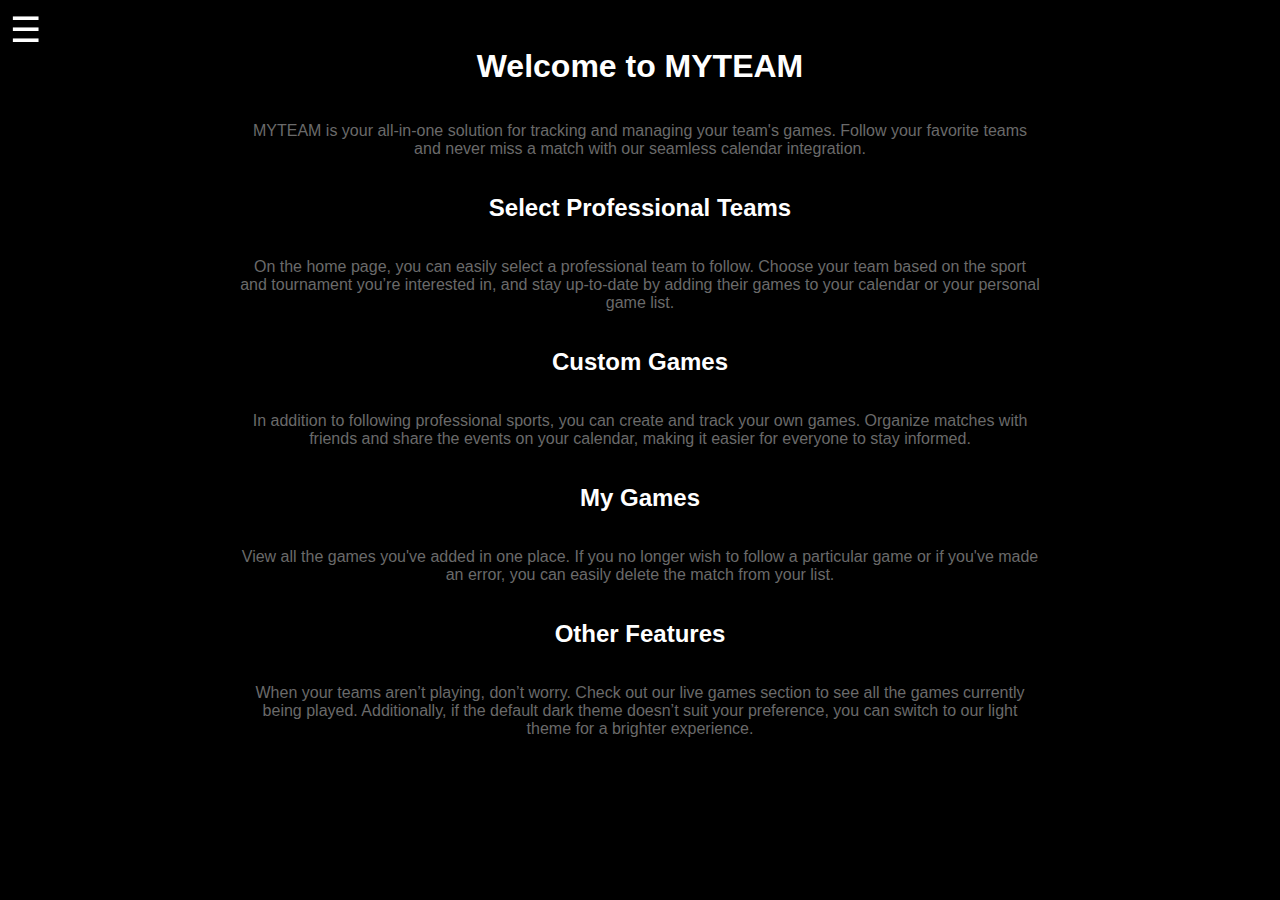
<file: frontend/about.html>
<!DOCTYPE html>
<html lang="en">
<head>
    <meta charset="UTF-8">
    <meta name="viewport" content="width=device-width, initial-scale=1.0">
    <link rel="stylesheet" href="style.css">
    <script src="script.js"></script>
    <title>MYTEAM</title>
</head>
<body>
    <div class="menu-icon" onclick="toggleNav()">☰</div>
    <nav class="navbar">
        <ul class="navbar__menu">
            <li class="navbar__item">
                <a href="signUp.html" class="navbar__link"><i data-feather="home"></i><span>Sign Up</span></a>
            </li>
            <li class="navbar__item">
                <a href="home.html" class="navbar__link"><i data-feather="home"></i><span>Home</span></a>
            </li>
            <li class="navbar__item">
                <a href="about.html" class="navbar__link"><i data-feather="home"></i><span>About</span></a>
            </li>
            <li class="navbar__item">
                <a href="custom_game.html" class="navbar__link"><i data-feather="new"></i><span>Custom Game</span></a>
            </li>
            <li class="navbar__item">
                <a href="my_games.html" class="navbar__link"><i data-feather="new"></i><span>My Games</span></a>
            </li>
        </ul>
    </nav>

    <main class="content">
        <h1>Welcome to MYTEAM</h1>
        <p>MYTEAM is your all-in-one solution for tracking and managing your team's games. Follow your favorite teams and never miss a match with our seamless calendar integration.</p>

        <h2>Select Professional Teams</h2>
        <p>On the home page, you can easily select a professional team to follow. Choose your team based on the sport and tournament you’re interested in, and stay up-to-date by adding their games to your calendar or your personal game list.</p>

        <h2>Custom Games</h2>
        <p>In addition to following professional sports, you can create and track your own games. Organize matches with friends and share the events on your calendar, making it easier for everyone to stay informed.</p>

        <h2>My Games</h2>
        <p>View all the games you've added in one place. If you no longer wish to follow a particular game or if you've made an error, you can easily delete the match from your list.</p>

        <h2>Other Features</h2>
        <p>When your teams aren’t playing, don’t worry. Check out our live games section to see all the games currently being played. Additionally, if the default dark theme doesn’t suit your preference, you can switch to our light theme for a brighter experience.</p>
    </main>


</body>
<script>
    function toggleNav() {
        var nav = document.querySelector('.navbar');
        var body = document.querySelector('body');
        var computedStyle = window.getComputedStyle(nav).left;

        if (computedStyle === '-250px' || computedStyle === '-250px') {
            nav.style.left = '0';
            body.style.marginLeft = '250px';
        } else {
            nav.style.left = '-250px';
            body.style.marginLeft = '0';
        }
    }
</script>
</html>
</file>
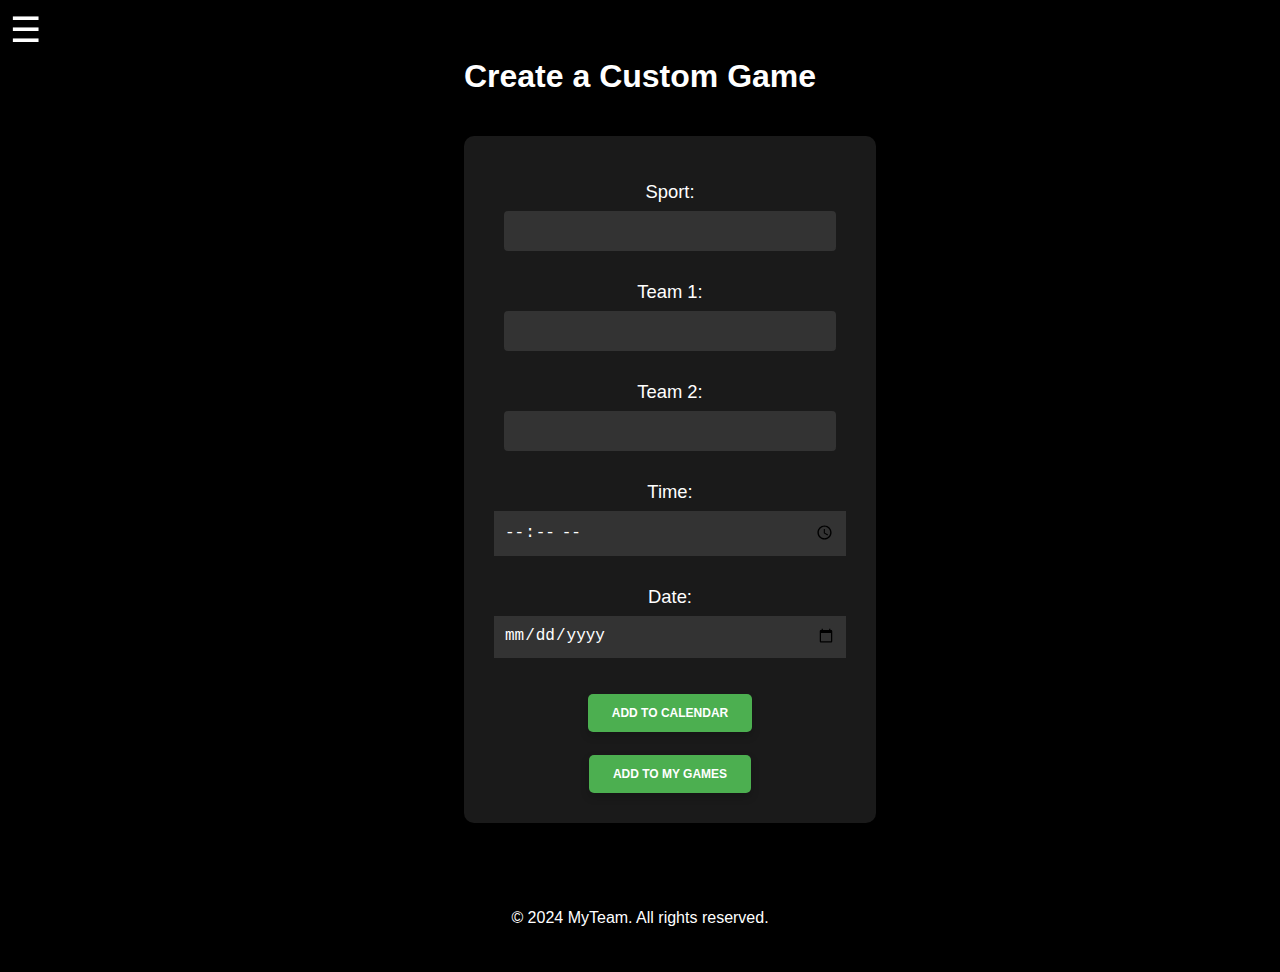
<file: frontend/custom_game.html>
<!DOCTYPE html>
<html lang="en">
<head>
    <link rel="stylesheet" href="style.css">
    <script src="custom_game.js" defer></script> <!-- had to make seperate js file for it to work, defer just makes it wait to load everything-->
    <title>Create Custom Game - MYTEAM</title>
</head>
<body>
    <div class="menu-icon" onclick="toggleNav()">☰</div>
    <nav class="navbar">
        <ul class="navbar__menu">
            <li class="navbar__item">
                <a href="signUp.html" class="navbar__link"><i data-feather="home"></i><span>Sign Up</span></a>
            </li>
            <li class="navbar__item">
                <a href="home.html" class="navbar__link"><i data-feather="home"></i><span>Home</span></a>
            </li>
            <li class="navbar__item">
                <a href="about.html" class="navbar__link"><i data-feather="home"></i><span>About</span></a>
            </li>
            <li class="navbar__item">
                <a href="custom_game.html" class="navbar__link"><i data-feather="new"></i><span>Custom Game</span></a>
            </li>
            <li class="navbar__item">
                <a href="my_games.html" class="navbar__link"><i data-feather="new"></i><span>My Games</span></a>
            </li>
        </ul>
    </nav>


    <main>
        <h1>Create a Custom Game</h1>
        <form id="customGameForm">
            <label for="sport">Sport:</label>
            <input type="text" id="sport" name="sport" required>
        
            <label for="team1">Team 1:</label>
            <input type="text" id="team1" name="team1" required>
        
            <label for="team2">Team 2:</label>
            <input type="text" id="team2" name="team2" required>
        
            <label for="time">Time:</label>
            <input type="time" id="time" name="time" required>
            
            <label for="date">Date:</label>
            <input type="date" id="date" name="date" required>

            <div class="empty-row"></div>
            <div class="empty-row"></div>
        
            <div class="button-container">
                <input type="submit" value="Add to Calendar">
            </div>

            <div class="button-container">
                <button type="button" class="button" id="addToMyGamesButton">Add to My Games</button>
            </div>
        
        
        </form>
    </main>

    <footer>
        <div class="footer-container">
            <p>&copy; 2024 MyTeam. All rights reserved.</p>
        </div>
    </footer>
</body>
<script>
    function toggleNav() {
        var nav = document.querySelector('.navbar');
        var body = document.querySelector('body');
        var computedStyle = window.getComputedStyle(nav).left;

        if (computedStyle === '-250px' || computedStyle === '-250px') {
            nav.style.left = '0';
            body.style.marginLeft = '250px';
        } else {
            nav.style.left = '-250px';
            body.style.marginLeft = '0';
        }
    }
</script>
</html>
</file>
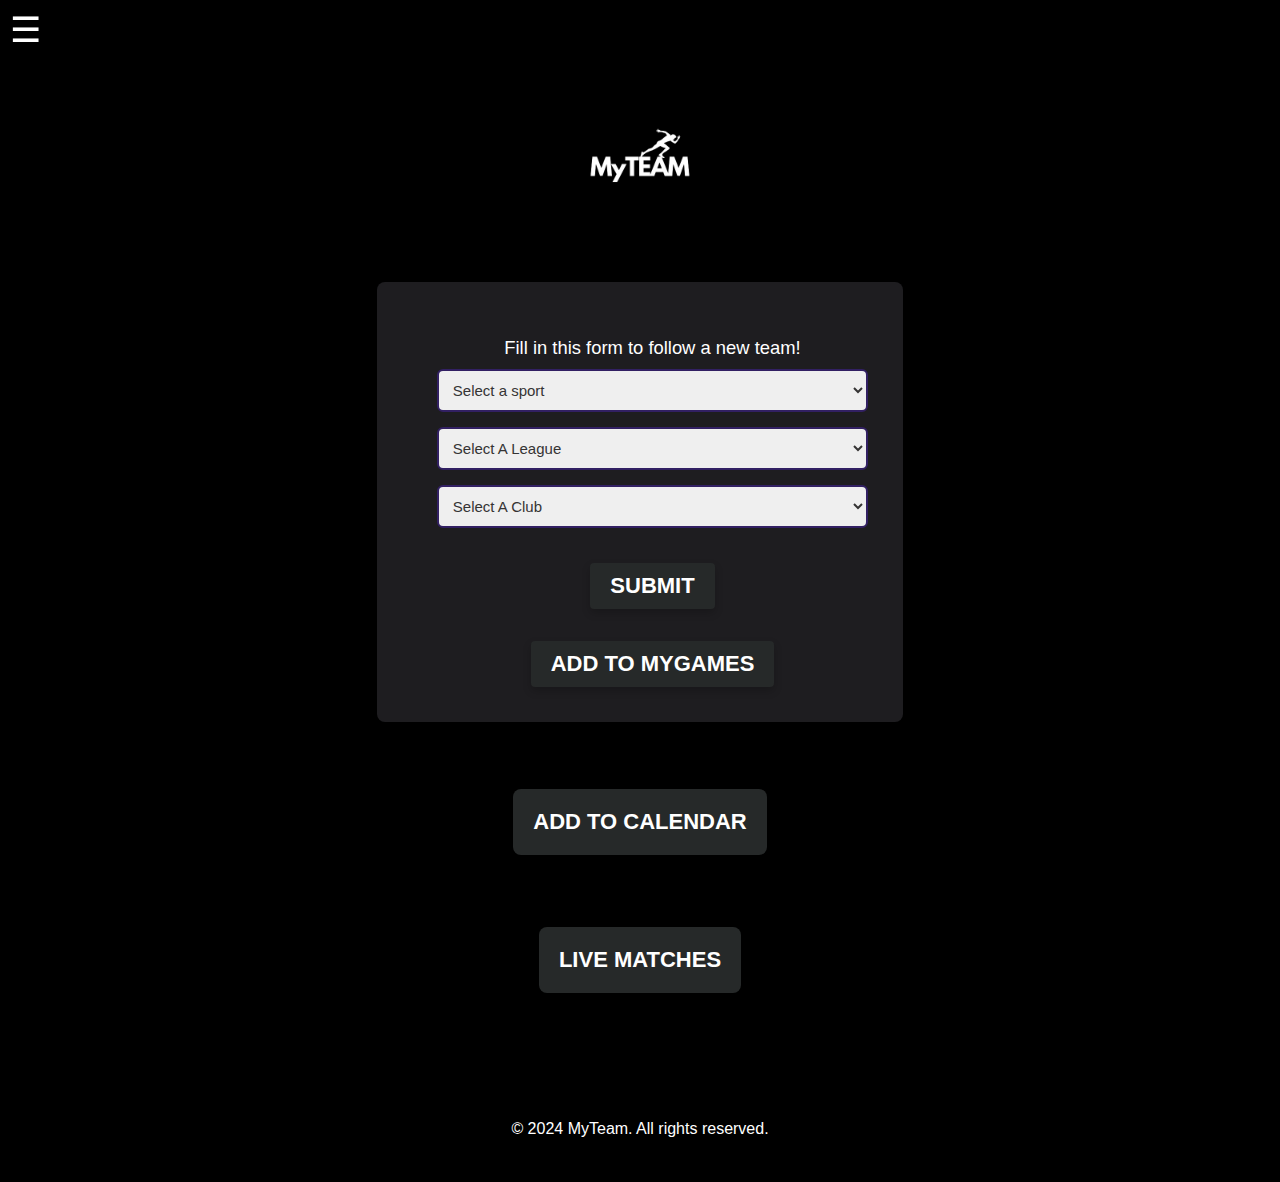
<file: frontend/home.html>
<!DOCTYPE html>
<html>
<head>
    <link rel="stylesheet" href="style.css">
    <script src="script.js" defer></script> <!-- defer is so it waits to load everything at once-->
    <title>MYTEAM</title>
</head>
<body>
    <div class="menu-icon" onclick="toggleNav()">☰</div>
    <nav class="navbar">
        <ul class="navbar__menu">
            <li class="navbar__item">
                <a href="signUp.html" class="navbar__link"><i data-feather="home"></i><span>Sign Up</span></a>
            </li>
            <li class="navbar__item">
                <a href="home.html" class="navbar__link"><i data-feather="home"></i><span>Home</span></a>
            </li>
            <li class="navbar__item">
                <a href="about.html" class="navbar__link"><i data-feather="home"></i><span>About</span></a>
            </li>
            <li class="navbar__item">
                <a href="custom_game.html" class="navbar__link"><i data-feather="new"></i><span>Custom Game</span></a>
            </li>
            <li class="navbar__item">
                <a href="my_games.html" class="navbar__link"><i data-feather="new"></i><span>My Games</span></a>
            </li>
        </ul>
    </nav>

    <main>
        <div class="header">
            <div class="header__logo">
                <img src="images/MyTEAM_Logo1.png" alt="MyTEAM_Logo" height="200px">
            </div>
        </div>
        <form id="subscriptionForm" onsubmit="handleSubmit(event)">
            <div id="step1">
                <label for="sport">Fill in this form to follow a new team!</label>
                <select id="sport" name="sport" required>
                    <option value="">Select a sport</option>
                    <option value="soccer">Soccer</option>
                </select>
            </div>

            <div id="step2">
                <select id="league" name="league" required>
                    <option value="">Select A League</option>
                    <option value="5858">Euro Cup</option>
                </select>
            </div>

            <div id="step3">
                <select id="team" name="team" required>
                    <option value="">Select A Club</option>
                    <option value="1">Belgium</option>
                    <option value="2">France</option>
                    <option value="3">Croatia</option>
                    <option value="9">Spain</option>
                    <option value="10">England</option>
                    <option value="14">Serbia</option>
                    <option value="15">Switzerland</option>
                </select>
            </div>

            <div id="step4">
                <input type="submit" value="Submit">
                <div id="fetchedGamesContainer">
                </div>
            </div>
            <div>
                <button id="addToMyGames">Add to MyGames</button>
            </div>
        </form>
        
        <div class="match-details"> 
            <button type='button' id="add-to-calendar">Add to Calendar</button>
        </div>
        <div class="match-details">
            <button id="liveMatchesButton">Live matches</button>
            <p id="liveMatchesMessage"></p>
            <div id="liveMatchesContainer">
            </div>
        </div>
        <div id="addToMyGamesContainer"></div>


    </main>

    <footer>
        <div class="footer-container">
            <p>&copy; 2024 MyTeam. All rights reserved.</p>
        </div>
    </footer>

    <script>
            function toggleNav() {
                var nav = document.querySelector('.navbar');
                var body = document.querySelector('body');
                var computedStyle = window.getComputedStyle(nav).left;

                if (computedStyle === '-250px' || computedStyle === '-250px') {
                    nav.style.left = '0';
                    body.style.marginLeft = '250px';
                } else {
                    nav.style.left = '-250px';
                    body.style.marginLeft = '0';
                }
            }
        document.getElementById('add-to-calendar').addEventListener('click', function() {
            const googleCalendarUrl = 'https://www.google.com/calendar/render?action=TEMPLATE';
    
            window.open(googleCalendarUrl, '_blank');
        });
    </script>
    
</body>
</html>
</file>
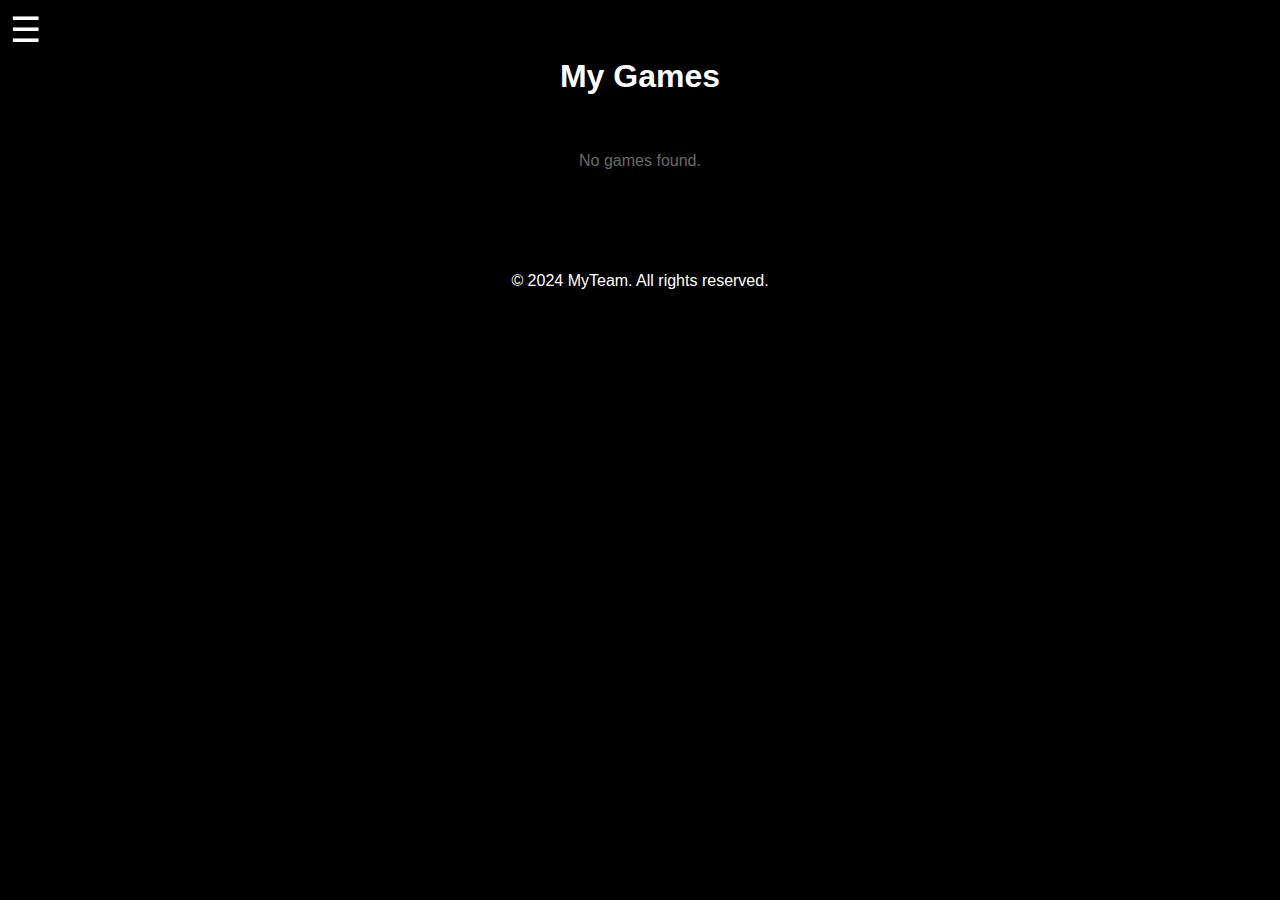
<file: frontend/my_games.html>
<!DOCTYPE html>
<html lang="en">
<head>
    <meta charset="UTF-8">
    <meta name="viewport" content="width=device-width, initial-scale=1.0">
    <link rel="stylesheet" href="style.css">
    <script src="script.js" defer></script>
    <title>My Games - MYTEAM</title>
</head>
<body>
    <div class="menu-icon" onclick="toggleNav()">☰</div>
    <nav class="navbar">
        <ul class="navbar__menu">
            <li class="navbar__item">
                <a href="signUp.html" class="navbar__link"><i data-feather="home"></i><span>Sign Up</span></a>
            </li>
            <li class="navbar__item">
                <a href="home.html" class="navbar__link"><i data-feather="home"></i><span>Home</span></a>
            </li>
            <li class="navbar__item">
                <a href="about.html" class="navbar__link"><i data-feather="home"></i><span>About</span></a>
            </li>
            <li class="navbar__item">
                <a href="custom_game.html" class="navbar__link"><i data-feather="new"></i><span>Custom Game</span></a>
            </li>
            <li class="navbar__item">
                <a href="my_games.html" class="navbar__link"><i data-feather="new"></i><span>My Games</span></a>
            </li>
        </ul>
    </nav>

    <main>
        <h1>My Games</h1>
        <div id="gamesContainer" class="content"></div>
    </main>

    <footer>
        <div class="footer-container">
            <p>&copy; 2024 MyTeam. All rights reserved.</p>
        </div>
    </footer>

    <script> //had to put the script in here, because it didnt work to call the function from custom_game.html or if i put the code in the script.js file it wouldnt connect to the html file
        const gamesContainer = document.getElementById("gamesContainer");
        let games = JSON.parse(localStorage.getItem("games")) || []; //retrieve games from local storage
        displayGames(games);
        gamesContainer.addEventListener('click', (event) => {
           if (event.target.classList.contains('delete-button')) {
               const index = event.target.getAttribute('data-index');
               deleteGame(index);
               displayGames(games); // Redisplay games after deletion, this is to refresh the page
           } else if (event.target.classList.contains('calendar-button')) {
               const sport = event.target.getAttribute('data-sport');
               const team1 = event.target.getAttribute('data-team1');
               const team2 = event.target.getAttribute('data-team2');
               const date = event.target.getAttribute('data-date');
               const time = event.target.getAttribute('data-time');
               addToCalendar(sport, team1, team2, date, time);
           } else if (event.target.classList.contains('share-button')) {
               const sport = event.target.getAttribute('data-sport');
               const team1 = event.target.getAttribute('data-team1');
               const team2 = event.target.getAttribute('data-team2');
               const date = event.target.getAttribute('data-date');
               const time = event.target.getAttribute('data-time');
               const calendarUrl = generateCalendarURL(sport, team1, team2, date, time);
               copyToClipboard(calendarUrl);
    }
       });

        function displayGames(filteredGames) {
            gamesContainer.innerHTML = "";
            if (filteredGames.length > 0) {
                filteredGames.forEach((game, index) => {
                    const gameElement = document.createElement("div");
                    gameElement.className = "match-details";
                    gameElement.innerHTML = `
                        <p><strong>Sport:</strong> ${game.sport}</p>
                        <p><strong>Teams:</strong> ${game.team1} vs ${game.team2}</p>
                        <p><strong>Date:</strong> ${game.date}</p>
                        <p><strong>Time:</strong> ${game.time}</p>
                        <!-- Add to Calendar Button -->
                        <button class="calendar-button" data-sport="${game.sport}" data-team1="${game.team1}" data-team2="${game.team2}" data-date="${game.date}" data-time="${game.time}">Add to Calendar</button>
                        <!-- Share Button -->
                        <button class="share-button" data-sport="${game.sport}" data-team1="${game.team1}" data-team2="${game.team2}" data-date="${game.date}" data-time="${game.time}">Share</button>
                        <!-- Delete Button -->
                        <button class="delete-button" data-index="${index}">Delete</button>
                    `;
                    gamesContainer.appendChild(gameElement);
                });
            } else {
                gamesContainer.innerHTML = "<p>No games found.</p>";
            }
        }
        function deleteGame(index) {
            games.splice(index, 1); // Remove game
            localStorage.setItem('games', JSON.stringify(games)); // Update storage
        }
        function addToCalendar(sport, team1, team2, date, time) {
            const startDateTime = new Date(`${date}T${time}`);
            const endDateTime = new Date(startDateTime.getTime() + 2 * 60 * 60 * 1000); // Adds two hours in milliseconds
            const isoStartDateTime = startDateTime.toISOString().replace(/[-:]/g, '').split('.')[0] + 'Z';
            const isoEndDateTime = endDateTime.toISOString().replace(/[-:]/g, '').split('.')[0] + 'Z';
            const calendarUrl = `https://calendar.google.com/calendar/render?action=TEMPLATE&text=${encodeURIComponent(`MyGame: ${team1} vs ${team2}`)}&details=${encodeURIComponent(`Sport: ${sport}`)}&dates=${encodeURIComponent(isoStartDateTime)}/${encodeURIComponent(isoEndDateTime)}`;
            
            window.open(calendarUrl, '_blank');
        } // End of addToCalendar function, same as in custom_game.html but didnt work to call it from there
        
        function generateCalendarURL(sport, team1, team2, date, time) {
            const startDateTime = new Date(`${date}T${time}`);
            const endDateTime = new Date(startDateTime.getTime() + 2 * 60 * 60 * 1000); // Adds two hours
            const isoStartDateTime = startDateTime.toISOString().replace(/[-:]/g, '').split('.')[0] + 'Z';
            const isoEndDateTime = endDateTime.toISOString().replace(/[-:]/g, '').split('.')[0] + 'Z';
            return `https://calendar.google.com/calendar/render?action=TEMPLATE&text=${encodeURIComponent(`MyGame: ${team1} vs ${team2}`)}&details=${encodeURIComponent(`Sport: ${sport}`)}&dates=${encodeURIComponent(isoStartDateTime)}/${encodeURIComponent(isoEndDateTime)}`;
        }
        
        function copyToClipboard(url) {
            navigator.clipboard.writeText(url).then(() => {
                alert("Link copied! You can share the Google Event with someone.");
            }).catch(err => {
                console.error('Failed to copy: ', err);
                alert("Failed to copy link. Please try again!");
            });
        }
        function toggleNav() {
                var nav = document.querySelector('.navbar');
                var body = document.querySelector('body');
                var computedStyle = window.getComputedStyle(nav).left;

                if (computedStyle === '-250px' || computedStyle === '-250px') {
                    nav.style.left = '0';
                    body.style.marginLeft = '250px';
                } else {
                    nav.style.left = '-250px';
                    body.style.marginLeft = '0';
                }
            }
    </script>
</body>
</html>
</file>
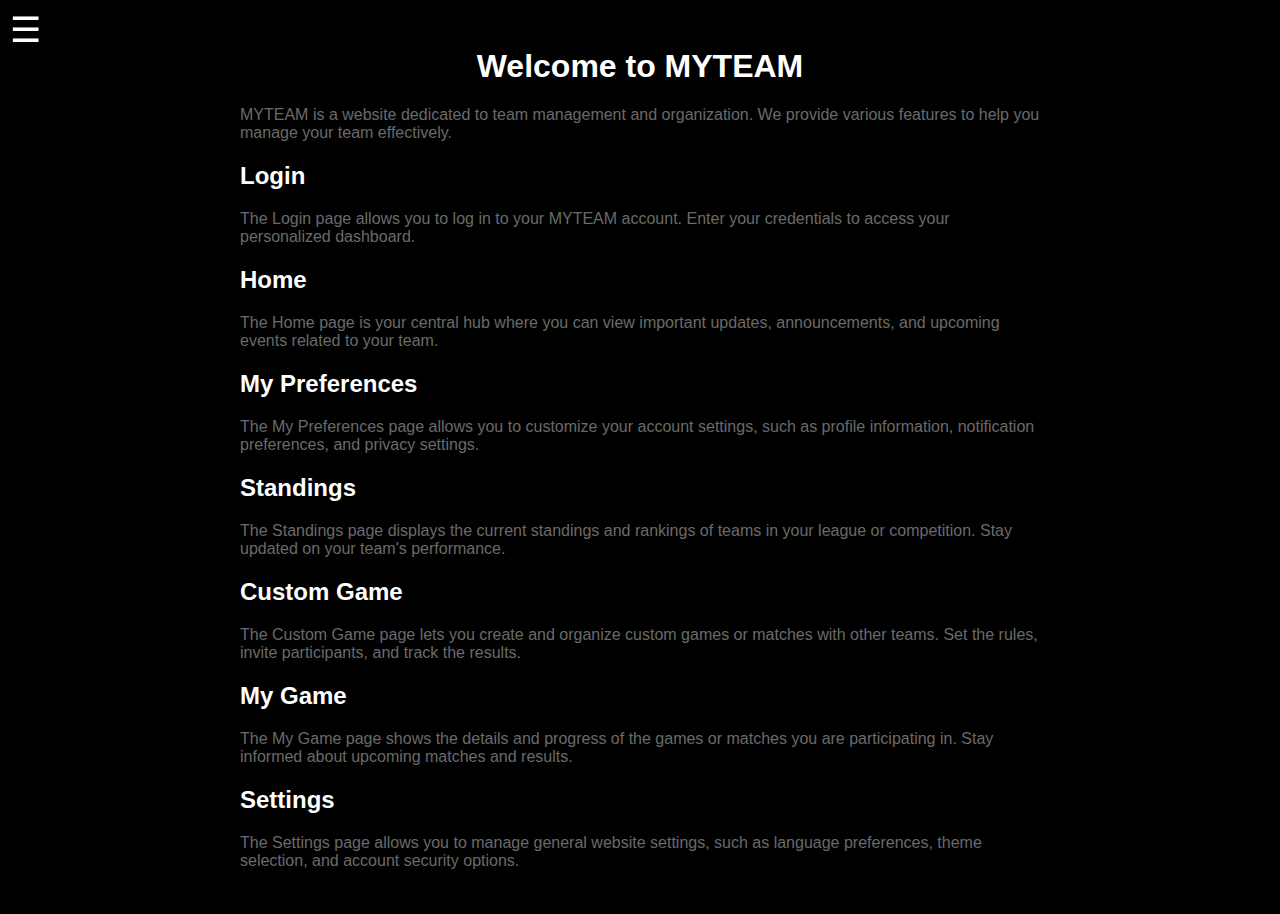
<file: frontend/mypreferences.html>
<!DOCTYPE html>
<html>
<head>
    <link rel="stylesheet" href="style.css">
    <script src="script.js"></script>

    <title>MYTEAM</title>
    
    <body>
        <div class="menu-icon" onclick="toggleNav()">☰</div>
        <nav class="navbar">
            <ul class="navbar__menu">
                <li class="navbar__item">
                    <a href="index.html" class="navbar__link"><i data-feather="home"></i><span>Login</span></a>
                </li>
                <li class="navbar__item">
                    <a href="home.html" class="navbar__link"><i data-feather="home"></i><span>Home</span></a>
                </li>
                <li class="navbar__item">
                    <a href="mypreferences.html" class="navbar__link"><i data-feather="home"></i><span>My Preferences</span></a>
                </li>
                <li class="navbar__item">
                    <a href="standings.html" class="navbar__link"><i data-feather="settings"></i><span>Standings</span></a>
                </li>
                <li class="navbar__item">
                    <a href="custom_game.html" class="navbar__link"><i data-feather="new"></i><span>Custom Game</span></a>
                </li>
                <li class="navbar__item">
                    <a href="my_games.html" class="navbar__link"><i data-feather="new"></i><span>My Game</span></a>
                </li>
                <li class="navbar__item">
                    <a href="settings.html" class="navbar__link"><i data-feather="settings"></i><span>Settings</span></a>
                </li>
            </ul>
        </nav>
        <div class="content">
            <h1>Welcome to MYTEAM</h1>
            <p>MYTEAM is a website dedicated to team management and organization. We provide various features to help you manage your team effectively.</p>
            <h2>Login</h2>
            <p>The Login page allows you to log in to your MYTEAM account. Enter your credentials to access your personalized dashboard.</p>
            <h2>Home</h2>
            <p>The Home page is your central hub where you can view important updates, announcements, and upcoming events related to your team.</p>
            <h2>My Preferences</h2>
            <p>The My Preferences page allows you to customize your account settings, such as profile information, notification preferences, and privacy settings.</p>
            <h2>Standings</h2>
            <p>The Standings page displays the current standings and rankings of teams in your league or competition. Stay updated on your team's performance.</p>
            <h2>Custom Game</h2>
            <p>The Custom Game page lets you create and organize custom games or matches with other teams. Set the rules, invite participants, and track the results.</p>
            <h2>My Game</h2>
            <p>The My Game page shows the details and progress of the games or matches you are participating in. Stay informed about upcoming matches and results.</p>
            <h2>Settings</h2>
            <p>The Settings page allows you to manage general website settings, such as language preferences, theme selection, and account security options.</p>
        </div>
  


        
    </body>
    </html>
</file>
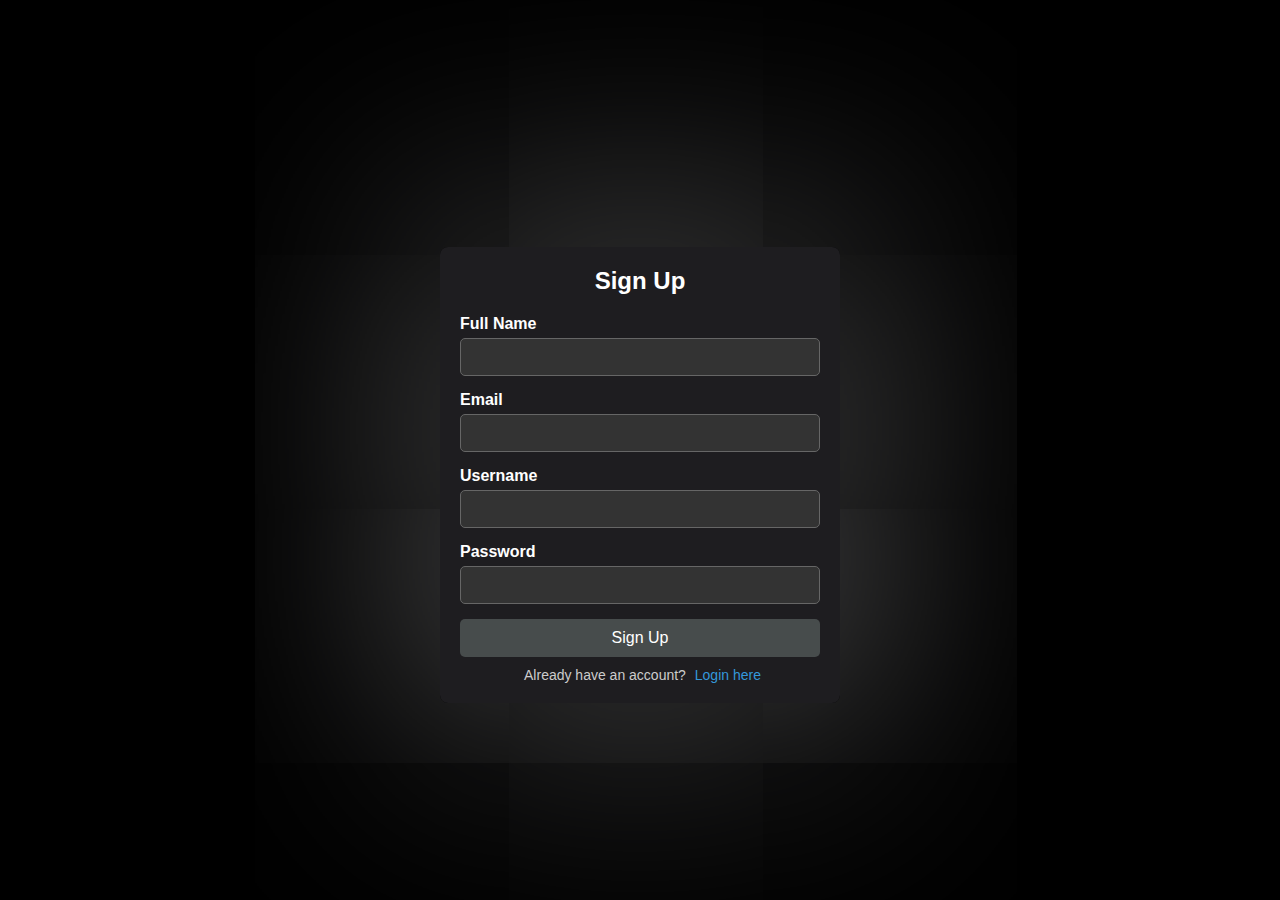
<file: frontend/signup.html>
<!DOCTYPE html>
<html lang="en">
<head>
    <meta charset="UTF-8">
    <meta name="viewport" content="width=device-width, initial-scale=1.0">
    <title>Signup</title>
    <link rel="stylesheet" href="login.css">
</head>
<body>
    <main>
        <form class="signup-form">
            <h2>Sign Up</h2>
            <div class="input-group">
                <label for="fullname">Full Name</label>
                <input type="text" id="fullname" name="fullname" required>
            </div>
            <div class="input-group">
                <label for="email">Email</label>
                <input type="email" id="email" name="email" required>
            </div>
            <div class="input-group">
                <label for="username">Username</label>
                <input type="text" id="username" name="username" required>
            </div>
            <div class="input-group">
                <label for="password">Password</label>
                <input type="password" id="password" name="password" required>
            </div>
            <button type="submit">Sign Up</button>
            <div class="extra-links">
                <span>Already have an account?</span>
                <a href="login.html">Login here</a>
            </div>
        </form>
    </main>

    <script>
        const menuIcon = document.querySelector('.menu-icon');
        const navbarMenu = document.querySelector('.navbar__menu');

        menuIcon.addEventListener('click', () => {
            navbarMenu.classList.toggle('active');
        });
    </script>
</body>
</html>
</file>
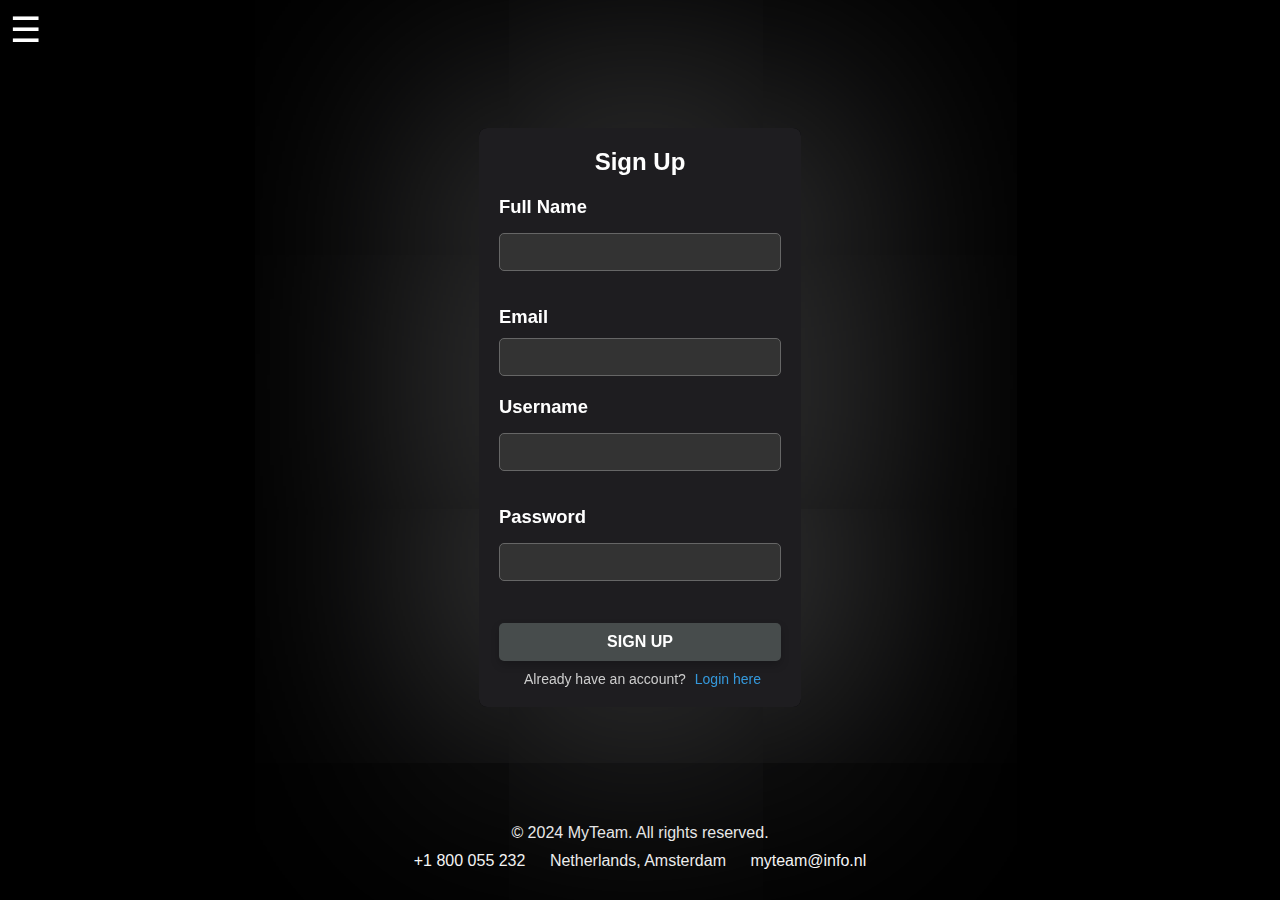
<file: frontend/signUp.html>
<!DOCTYPE html>
<html lang="en">
<head>
    <meta charset="UTF-8">
    <meta name="viewport" content="width=device-width, initial-scale=1.0">
    <title>Signup</title>
    <link rel="stylesheet" href="login.css">
    <link rel="stylesheet" href="style.css">
    <script src="script.js" defer></script>
</head>
<body>
    <main>
        <div class="menu-icon" onclick="toggleNav()">☰</div>
            <nav class="navbar">
                <ul class="navbar__menu">
                    <li class="navbar__item">
                        <a href="login.html" class="navbar__link"><i data-feather="home"></i><span>Log In</span></a>
                    </li>
                    <li class="navbar__item">
                        <a href="home.html" class="navbar__link"><i data-feather="home"></i><span>Home</span></a>
                    </li>
                    <li class="navbar__item">
                        <a href="about.html" class="navbar__link"><i data-feather="home"></i><span>About</span></a>
                    </li>
                    <li class="navbar__item">
                        <a href="custom_game.html" class="navbar__link"><i data-feather="new"></i><span>Custom Game</span></a>
                    </li>
                    <li class="navbar__item">
                        <a href="my_games.html" class="navbar__link"><i data-feather="new"></i><span>My Games</span></a>
                    </li>
                </ul>
            </nav>
        <form class="signup-form" action="signup.php" method="post">
            <h2>Sign Up</h2>
            <div class="input-group">
                <label for="fullname">Full Name</label>
                <input type="text" id="fullname" name="fullname" required>
            </div>
            <div class="input-group">
                <label for="email">Email</label>
                <input type="email" id="email" name="email" required>
            </div>
            <div class="input-group">
                <label for="username">Username</label>
                <input type="text" id="username" name="username" required>
            </div>
            <div class="input-group">
                <label for="password">Password</label>
                <input type="password" id="password" name="password" required>
            </div>
            <button type="submit">Sign Up</button>
            <div class="extra-links">
                <span>Already have an account?</span>
                <a href="login.html">Login here</a>
            </div>
        </form>
    </main>

    <footer>
        <div class="footer-container">
            <p>&copy; 2024 MyTeam. All rights reserved.</p>
            <ul class="footer-links">
                <li><a href="#home">+1 800 055 232</a></li>
                <li><a href="#about">Netherlands, Amsterdam</a></li>
                <li><a href="#contact">myteam@info.nl</a></li>
            </ul>
        </div>
    </footer>
</body>
</html>
</file>
<file: frontend/style.css>
body {
  font-family: 'Arial', sans-serif;
  background-color: #000000;
  display: flex;
  margin-top: center;
  margin-left: center;
  transition: margin-left 0.5s;
  font-family: -apple-system, BlinkMacSystemFont, "Segoe UI", Roboto, "Helvetica Neue", Arial, sans-serif;
}

.spark-shine {
  position: absolute;
  top: 50%;
  left: 50%;
  width: 100px;
  height: 100px;
  background: radial-gradient(circle, rgba(255,255,255,1) 0%, rgba(255,255,255,0) 70%);
  transform: translate(-50%, -50%);
  border-radius: 50%;
}

h1{
  color: #ffffff;
  text-align: center;
  margin-top: 20px;
}


nav {
  border-radius: 6px;
  background-image: linear-gradient(to right, #2f2f2f,  #000000); 
  color: rgba(255, 255, 255, 0.6);
  cursor: pointer;
  box-shadow: 1px 2px 4px rgba(0, 0, 0, 0.3); 
}

.menu-icon {
  cursor: pointer;
  color: white;
  font-size: 35px;
  position: fixed;
  top: 10px;
  left: 10px;
  z-index: 1000;
}

.navbar {
  width: 250px;
  height: 100%;
  position: fixed;
  left: -250px;
  top: 0;
  background-color: #626868;
  overflow-x: hidden;
  transition: 0.5s;
  font-family: -apple-system, BlinkMacSystemFont, "Segoe UI", Roboto, "Helvetica Neue", Arial, sans-serif;
}

.navbar__menu {
  list-style-type: none;
  padding: 0;
}

.navbar__item {
  margin: 30px 0;
  text-align: center;
  text-transform: uppercase;
}

.navbar__link {
  color: white;
  text-decoration: none;
  display: block;
  padding: 10px;
}

.navbar__link:hover {
  color: rgb(106, 106, 106);
}

main {
  padding: 30px;
  flex-grow: 1;
  display: flex;
  flex-direction: column;
  align-items: center;
  text-align: center;
}

form {
  position: relative;
  display: inline-block;
  margin-left: auto;
  margin-right: auto;
  text-align: left;
  padding: 35px;
  padding-left: 60px;
  border-radius: 8px;
  max-width: 500px;
  width: 100%;
  text-align: center;
  margin: 20px;
  background-color: rgba(33, 32, 35, 0.9);
  flex-direction: column;
  align-items: center;
  box-shadow: 0 4px 8px rgba(0,0,0,0.2);
  font-family: -apple-system, BlinkMacSystemFont, "Segoe UI", Roboto, "Helvetica Neue", Arial, sans-serif;
}

label {
  display: block;
  margin-top: 20px;
  color: #ffffff;
  font-size: 115%;
}

select, input[type="submit"], input[type="text"], input[type="password"] {
  width: 90%;
  padding: 10px;
  margin-top: 10px;
  border: 1px solid #ccc;
  border-radius: 4px;
  font-size: 14px;
  padding-bottom: 10px;
  box-sizing: border-box; 
  margin-bottom: 15px;
}

select, input[type="email"] {
  width: 90%; 
  padding: 10px; 
  margin-top: 10px; 
  margin-bottom: 15px; 
  border: 1px solid #ccc; 
  border-radius: 4px;
  font-size: 14px; 
  box-sizing: border-box; 
  display: block; 
}

label[for="emailSubscription"] {
  display: flex;
  align-items: center;
  cursor: pointer;
  margin-top: 20px;
}

button, input[type="submit"], input[type="button"] {
  background-color: #262929; 
  color: #ffffff;             
  padding: 10px 20px;  
  font-size: 22px;      
  border: none;             
  border-radius: 4px;        
  cursor: pointer;            
  transition: background-color 0.3s ease; 
  text-transform: uppercase;  
  font-weight: bold;          
  display: inline-block;      
  box-shadow: 0 4px 8px rgba(0,0,0,0.2); 
  margin-top: 12px;     
}

input[type="submit"] {
  padding: 10px 20px;  /* Keep the adjusted padding */
  font-size: 22px;
  box-sizing: border-box;
  margin-top: 20px;
  margin-bottom: 10px; /
  margin-left: calc(-10px); /* Moves the button 10px to the left */
  border-radius: 4px;
  width: auto;
  align-self: center;
}


button:hover, input[type="submit"]:hover, input[type="button"]:hover {
  background-color: #606566;  
}

select {
  background-position: right center;
  background-repeat: no-repeat;
  padding-right: 20px;
  padding: 10px;
  border: 2px solid #322063;
  border-radius: 6px;
  font-size: 15px;
  margin-top: 10px;
  width: 100%;
  box-sizing: border-box;
  align-items: center;
  align-self: center;
  color: #353434;
}

select:hover {
  border-color: #999;
}

input:checked + .slider {
  background-color: #2196F3;
}

input:focus + .slider {
  box-shadow: 0 0 1px #2196F3;
}

input:checked + .slider:before {
  -webkit-transform: translateX(26px);
  -ms-transform: translateX(26px);
  transform: translateX(26px);
}

.slider.round {
  border-radius: 34px;
}

.slider.round:before {
  border-radius: 50%;
}

.content {
  color: rgb(106, 106, 106);
  margin: 0 auto; /* Center the content */
  max-width: 800px; 
  padding: 20px; 
}

.content h2 {
  color: #ffffff; 
  text-align: left;
  margin-top: 20px;

}

.header-ts {
  color: rgb(231, 228, 250);
  margin-left: -35%;
}

.header {
  display: flex;
  justify-content: space-between;
  align-items: center;
  justify-content: center;
  text-align: center;
  margin-top: 20px;
}

body {
  display: flex;
  flex-direction: column;
  align-items: center;
}

footer {
  background-color: #000000;
  color: #fff;
  padding: 20px 0;
  text-align: center;
  width: 100%; 
}

.footer-container {
  max-width: 1200px;
  margin: 0 auto;
  padding: 0 20px;
}

.footer-links {
  list-style: none;
  padding: 10px 0;
  margin: 0;
}

.footer-links li {
  display: inline;
  margin: 0 10px;
}

.footer-links a {
  color: #fff;
  text-decoration: none;
  transition: color 0.3s;
}

.footer-links a:hover {
  color: #ff6347;
}

@media (max-width: 768px) {
  .footer-links {
      display: block;
      text-align: center;
  }

  .footer-links li {
      display: block;
      margin: 5px 0;
  }
}

.match-details {
  background-color: #000000;
  color: #ffffff;
  padding: 15px;
  padding-bottom: 5px;
  border-radius: 10px;
  text-align: center;
  margin: 20px auto;
  max-width: 500px;
  box-shadow: 0 4px 8px rgba(0,0,0,0.2);
  font-size: 18px;
  display: flex;
  flex-direction: column;
  align-items: center;
}

.match-details button {
  padding: 20px;
  border-radius: 8px;
}

.hidden {
  display: none;
}

#message {
  color: white;
  margin-top: 10px;
  font-size: 16px;
}
#fetchedGamesContainer {
  color: white;
  margin-top: 10px;
  font-size: 16px;
}

.share-button {
  background-color: blue;
  color: white;
  border: none;
  padding: 10px 20px;
  margin: 5px;
  cursor: pointer;
  border-radius: 5px;
  font-size: 16px;
}


#gamesContainer {
  display: flex;
  flex-wrap: wrap;
  gap: 20px;
  justify-content: space-between;
}

.calendar-button {
  background-color: #4CAF50; 
  border: none; 
  color: white; 
  padding: 10px 20px; 
  text-align: center; /* Centered text */
  text-decoration: none; 
  display: inline-block; 
  font-size: 16px;
  margin: 4px 2px; 
  cursor: pointer; 
  border-radius: 12px; /* Rounded corners */
}

.calendar-button:hover {
  background-color: #45a049; /* Darker green on hover */
}

.delete-button {
  background-color: #f44336; 
  border: none; 
  color: white; 
  padding: 10px 20px; 
  text-align: center;
  text-decoration: none; 
  display: inline-block; /* Make the button inline-block */
  font-size: 16px; 
  margin: 4px 2px; 
  cursor: pointer; 
  border-radius: 12px; /* Rounded corners */
}

.delete-button:hover {
  background-color: #da190b; /* Darker red on hover */
}

/* Custom CSS for #customGameForm. id selector, so this # is specfically for the custom page page */

#customGameForm {
  background-color: #1a1a1a;
  color: #e0e0e0;
  padding: 30px;
  border-radius: 10px;
  box-shadow: 0 4px 8px rgba(0, 0, 0, 0.3);
  max-width: 400px;
  margin: 20px auto;
}

#customGameForm h1 {
  text-align: center;
  margin-bottom: 20px;
  color: #ffffff;
  font-size: 24px;
}

#customGameForm label {
  display: block;
  margin-top: 15px;
  color: #ffffff;
}

#customGameForm input[type="text"],
#customGameForm input[type="time"],
#customGameForm input[type="date"] {
  width: calc(100% - 20px);
  padding: 10px;
  margin-top: 8px;
  margin-bottom: 15px;
  border: none;
  border-bottom: 2px solid #333;
  background-color: #333;
  color: #ffffff;
  font-size: 16px;
  outline: none;
  transition: border-color 0.3s, background-color 0.3s;
}

#customGameForm input[type="text"]:focus,
#customGameForm input[type="time"]:focus,
#customGameForm input[type="date"]:focus {
  border-bottom-color: #007BFF;
  background-color: #444;
}

#customGameForm .button-container {
  justify-content: space-between;
  align-items: center;
  margin-top: 1px;
}

#customGameForm input[type="submit"],
#customGameForm .button {
  background-color: #4CAF50;
  color: #ffffff;
  border: none;
  border-radius: 5px;
  padding: 12px 24px;
  font-size: 12px;
  cursor: pointer;
  transition: background-color 0.3s;
}

#customGameForm input[type="submit"]:hover,
#customGameForm .button:hover {
  background-color: #4CAF50;
}
</file>
<file: frontend/login.css>
* {
    margin: 0;
    padding: 0;
    box-sizing: border-box;
}

body {
    font-family: 'Arial', sans-serif;
    background-color: #000000;
    display: flex;
    justify-content: center;
    align-items: center;
    min-height: 100vh;
    margin: 0;
}

.navbar {
    width: 250px;
    height: 100%;
    position: fixed;
    left: -250px;
    top: 0;
    background-color: #626868;
    overflow-x: hidden;
    transition: 0.5s;
}

.navbar.active {
    left: 0;
}

.menu-icon {
    cursor: pointer;
    color: white;
    font-size: 35px;
    position: fixed;
    top: 10px;
    left: 10px;
    z-index: 1000;
}

.navbar__menu {
    list-style-type: none;
    padding: 0;
}

.navbar__item {
    margin: 30px 0;
    text-align: center;
    text-transform: uppercase;
}

.navbar__link {
    color: white;
    text-decoration: none;
    display: block;
    padding: 10px;
}

.navbar__link:hover {
    color: black;
}

main {
    padding: 30px;
    flex-grow: 1;
    display: flex;
    justify-content: center;
    align-items: center;
}

.login-form {
    max-width: 400px;
    width: 100%;
    padding: 20px;
    border-radius: 8px;
    background-color: rgba(33, 32, 35, 0.9);
    text-align: center;
    box-shadow: 0 0 300px 30px #535354;
}

.login-form h2 {
    color: #ffffff;
    margin-bottom: 20px;
}

.input-group {
    margin-bottom: 15px;
    text-align: left;
}

label {
    display: block;
    margin-bottom: 5px;
    font-weight: bold;
    color: #ffffff;
}

input[type="text"],
input[type="password"] {
    width: 100%;
    padding: 10px;
    border: 1px solid #666;
    border-radius: 5px;
    background-color: #333;
    color: #fff;
    font-size: 14px;
}

button[type="submit"] {
    width: 100%;
    padding: 10px;
    border: none;
    border-radius: 5px;
    background-color: #474c4c;
    color: #fff;
    font-size: 16px;
    cursor: pointer;
    transition: background-color 0.3s;
}

button[type="submit"]:hover {
    background-color: #606566;
}

.extra-links {
    margin-top: 10px;
    font-size: 14px;
}

.extra-links a {
    color: #3498db;
    text-decoration: none;
    transition: color 0.3s;
}

.extra-links a:hover {
    color: #2980b9;
}

.extra-links span {
    margin: 0 5px;
    color: #ccc;
}

/* Additional styles for signup page */

.signup-form {
    max-width: 400px;
    width: 100%;
    padding: 20px;
    border-radius: 8px;
    background-color: rgba(33, 32, 35, 0.9);
    text-align: center;
    margin-top: 50px; /* Add margin to the top */
    box-shadow: 0 0 300px 30px #535354;

}

.signup-form h2 {
    color: #ffffff;
    margin-bottom: 20px;
}

.signup-form .input-group {
    margin-bottom: 15px;
    text-align: left;
}

.signup-form label {
    display: block;
    margin-bottom: 5px;
    font-weight: bold;
    color: #ffffff;
}

.signup-form input[type="text"],
.signup-form input[type="email"],
.signup-form input[type="password"] {
    width: 100%;
    padding: 10px;
    border: 1px solid #666;
    border-radius: 5px;
    background-color: #333;
    color: #fff;
    font-size: 14px;
}

.signup-form button[type="submit"] {
    width: 100%;
    padding: 10px;
    border: none;
    border-radius: 5px;
    background-color: #474c4c;
    color: #fff;
    font-size: 16px;
    cursor: pointer;
    transition: background-color 0.3s;
}

.signup-form button[type="submit"]:hover {
    background-color: #606566;
}

.signup-form .extra-links {
    margin-top: 10px;
    font-size: 14px;
    color: #ccc;
}

.signup-form .extra-links a {
    color: #3498db;
    text-decoration: none;
    transition: color 0.3s;
}

.signup-form .extra-links a:hover {
    color: #2980b9;
}
</file>
